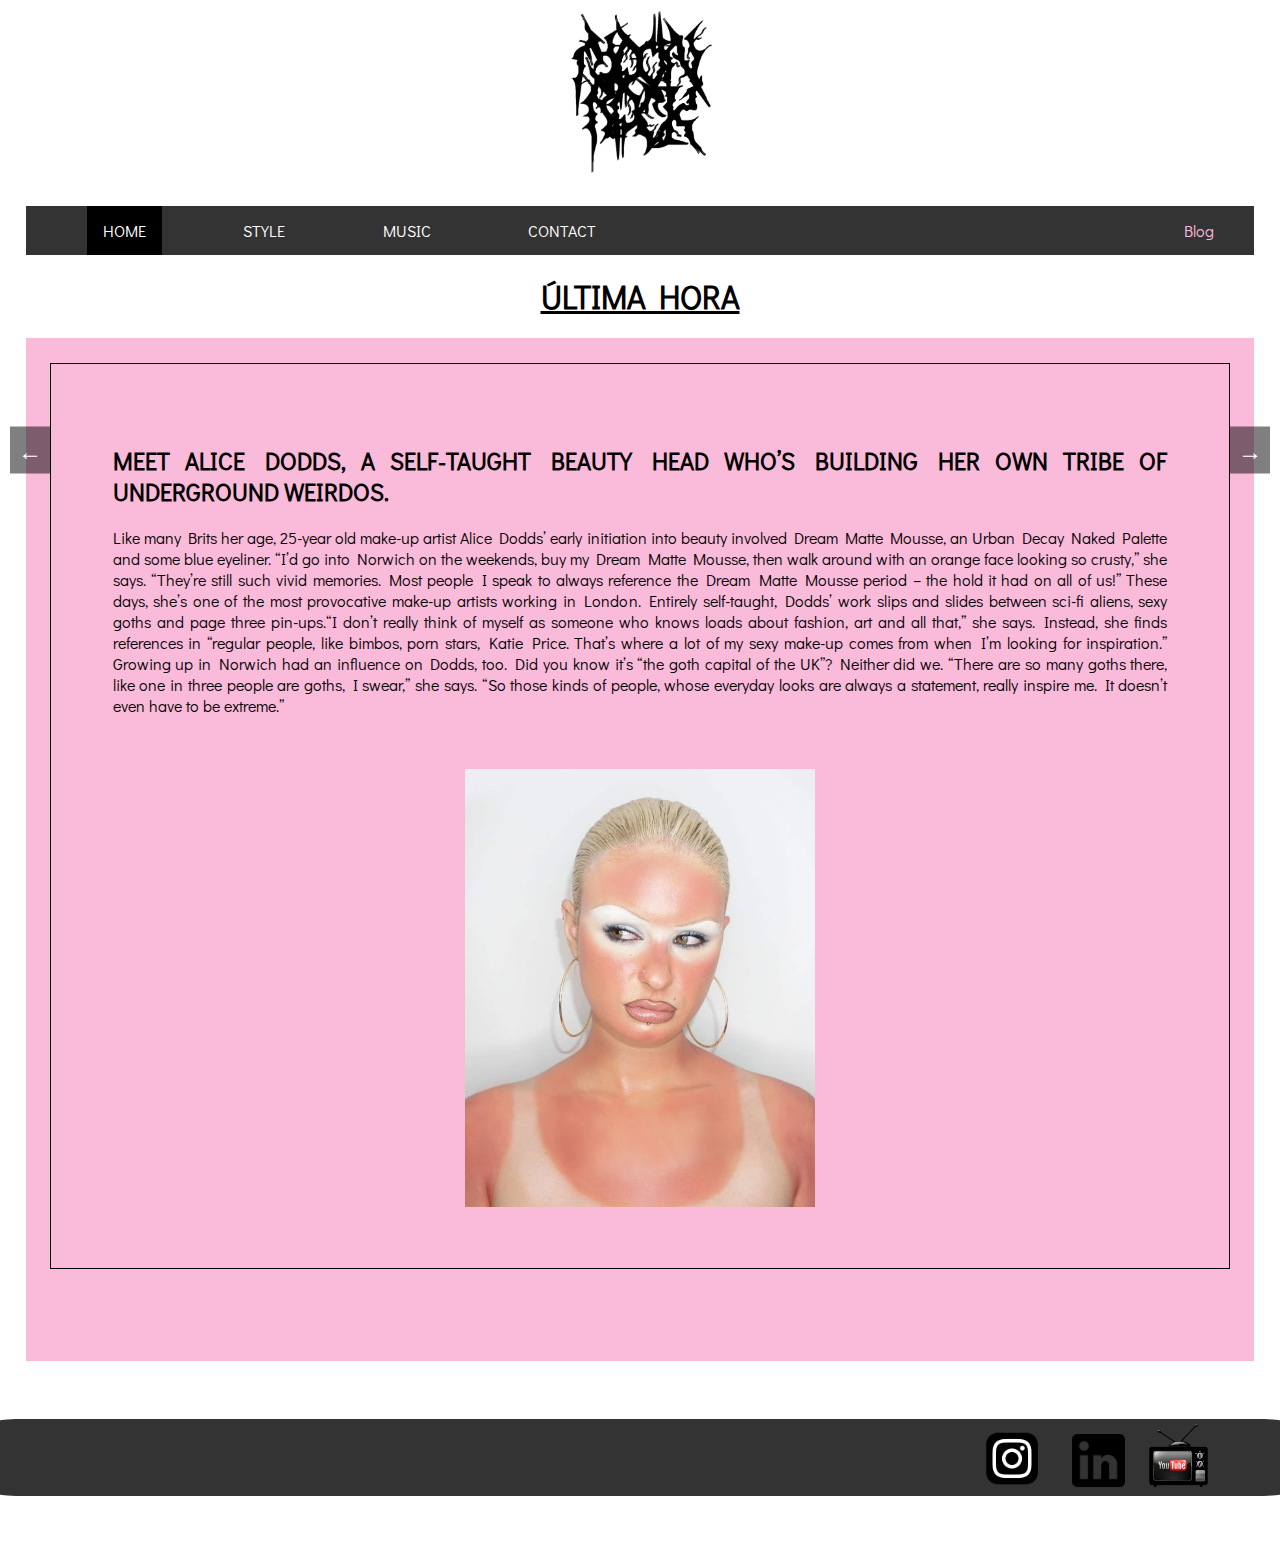
<file: index.html>
<!DOCTYPE html>
<html lang="en">

<head>
    <meta charset="UTF-8">
    <meta name="viewport" content="width=device-width, initial-scale=1.0">
    <title>Moon magazine</title>
    <link rel="stylesheet" href="css/index.css" type="text/css">
    </link>

</head>

<body>
    <header>

        <div class="transition-container">
            <img class="image-transition active" src="img/logo pagina.png" alt="Imagen 1">
            <img class="image-transition" src="img/logo2.png" alt="Imagen 2">
        </div>
    </header>
    <main>
        <div id="barra">
            <!-- Agrega un botón para el menú desplegable en modo móvil -->
            <button class="menu-toggle">&#9776;</button>

            <!-- Agrega un contenedor para el menú desplegable -->
            <div class="menu-container">
                <ul class="menu">
                    <li><a href="index.html" id="home">HOME</a></li>
                    <li><a href="html/Style.html" id="style">STYLE</a></li>
                    <li><a href="html/Music.html" id="music">MUSIC</a></li>
                    <li><a href="html/Contact.html" id="contact">CONTACT</a></li>
                    <li id="blogli"><a id="blog" href="https://moonrockblog8.wordpress.com" target="_blank">Blog</a>
                    </li>
                </ul>
            </div>
        </div>
        <div id="titulo">
            <h1>ÚLTIMA HORA</h1>
        </div>

        <!--   ÚLTIMA HORA    -->
        <div id="ultimahora" class="carrusel">

            <div id="noticia1" class="slide active">
                <H2> Meet Alice Dodds, a self-taught beauty head who’s building her own tribe of underground weirdos.
                </H2>
                <p>Like many Brits her age, 25-year old make-up artist Alice Dodds’ early initiation into beauty
                    involved Dream Matte Mousse, an Urban Decay Naked Palette and some blue eyeliner. ​“I’d go into
                    Norwich on the weekends, buy my Dream Matte Mousse, then walk around with an orange face looking so
                    crusty,” she says. ​“They’re still such vivid memories. Most people I speak to always reference the
                    Dream Matte Mousse period – the hold it had on all of us!”

                    These days, she’s one of the most provocative make-up artists working in London. Entirely
                    self-taught, Dodds’ work slips and slides between sci-fi aliens, sexy goths and page three pin-ups.
                    ​“I don’t really think of myself as someone who knows loads about fashion, art and all that,” she
                    says. Instead, she finds references in ​“regular people, like bimbos, porn stars, Katie Price.
                    That’s where a lot of my sexy make-up comes from when I’m looking for inspiration.”

                    Growing up in Norwich had an influence on Dodds, too. Did you know it’s ​“the goth capital of the
                    UK”? Neither did we. ​“There are so many goths there, like one in three people are goths, I swear,”
                    she says. ​“So those kinds of people, whose everyday looks are always a statement, really inspire
                    me. It doesn’t even have to be extreme.”</p>
                <img src="img/alicedoddsmakeup_268494239_1555640954790148_2207716745194032506_n.jpeg" width="350px">
            </div>
            <div id="noticia2" class="slide">
                <h2>Timberland celebrates 50 years of a modern icon</h2>
                <p>Like all great classics, the Timberland Premium 6‑Inch Boot evokes a fair share of stories from its
                    fans. For Opening Ceremony’s co-founder Humberto Leon, putting on a pair for the first time as a
                    young kid was a bit of a cultural awakening.

                    “My sister’s boyfriend was a construction worker and he wore Timberland boots,” he says. ​“I was
                    obsessed with these boots. I’d stand in front of the mirror wearing the boots with a pair of denim
                    shorts and a white V‑neck T‑shirt – I know, the V‑neck is a little controversial.”

                    Leon is one of six designers who have collaborated with Timberland on a collection to celebrate the
                    anniversary of the storied 6‑Inch. Titled Future73, the collection also includes boot updates from
                    A‑Cold-Wall* founder Samuel Ross, artist and painter Nina Chanel Abney, knitwear researcher and
                    footwear innovator Suzanne Oude Hengal, the founder of Hong Kong streetwear label Clot Edison Chen,
                    and Christopher Raeburn. And when you put this many creative heads in one room, well, the outcome is
                    going to be anything but expected.</p>
                <img src="img/Timberland_F73_Samuel-HHT2_2023-02-08-114632_qixi.jpeg" width="350px">
            </div>
            <div id="noticia3" class="slide">
                <h2>Adidas CONFIRMED’s new lookbook champions the city creatives at the beating heart of their
                    communities. Read and listen why focusing on originality – from donuts to dubplates – is the key to
                    their success.</h2>
                <p>Every city has its characters: people who are as firmly part of the neighbourhood’s foundations as
                    its actual, physical landmarks. You know the ones: the shop owners, stallholders, bartenders and
                    baristas stitching together the fabric of a community, always ready with a smile, wave and slice of
                    advice. A product of cosmopolitanism and optimistic thinking, these people are as real as it gets,
                    unique individuals with their own style bringing their personal edge to creative ventures.

                    If anyone is driven by this commitment to originality and community, it’s adidas: from Stan Smiths
                    to Superstars, the brand has set the benchmark for decades when it comes to creating stone-cold
                    classics that ground entire subcultures. Now, the adidas CONFIRMED app lets its members step into
                    adidas’ own community and explore a curated selection of adidas pieces, original stories,
                    limited-edition releases and exclusive events.</p>
                <img src="img/redo-final-lead.jpeg" width="350px">
            </div>
            <div id="noticia4" class="slide">
                <h2>As Brazil’s epic street party returns in full for the first time in three years, revellers aren’t
                    just celebrating its comeback. They’re also partying away the division and despair of the Bolsonaro
                    years.</h2>
                <p>Hundreds of thousands of people are on the street, marching to the beat of the same, cacophonous,
                    city-wide drum.

                    On this block alone, strangers with wide-eyed smiles embrace like long-lost lovers, skewered meats
                    are frantically exchanged for fistfuls for banknotes, a dreadlocked Spider-Man surveys from above.
                    Around the corner, a purpose-built arena in the heart of the city, over half a kilometre in length,
                    is filled with revellers as far as the eye can see and the ear can hear. Most won’t be home much
                    before dawn.

                    Welcome to the Rio De Janeiro Carnival. The greatest show on earth – or, at least, the world’s
                    biggest street party – is back in Brazil in its full glory for the first time in three years. And,
                    with the recent replacement of far-right Jair Bolsonaro by the Workers’ Party’s Luiz Inácio Lula da
                    Silva in the country’s presidential elections, it’s taking place at a time of huge political change
                    in the country.

                    As night falls with slashes of lightning and a thunderous rumble from above, the revellers making
                    their way to the Sambadrome – the official name of the city’s 90,000 capacity parade space – are in
                    the grips of feverish excitement. Friday 17th February marked the official start of the first full
                    pre-Lenten Rio Carnival since 2020, an eight-day bacchanalia that reaches a giddy climax this
                    weekend.</p>
                <img src="img/PXL_20230204_110333803.jpeg" width="350px">
            </div>
            <div id="noticia5" class="slide">
                <h2>Pimp your ride with Stüssy and Martine Rose</h2>
                <p>Martine Rose and Stüssy have collaborated on a collection for motorheads, waking us up from a
                    post-bank holiday haze with a teaser drop this morning. Now, we can reveal the fruits of this slick
                    link-up in its entirety: a leopard-print steering wheel cover, leather driving gloves, an air
                    freshener, a cat mat set, a fringed flag and a printed windscreen. But not to worry, bus wankers,
                    there’s apparel for the non-drivers, too, including ​“Stand Firm” T‑shirts and graphic hoodies. Now,
                    shut up and drive.
                    Anyone who’s owned a pair of Dr. Martens will know that breaking in the boot is all part of the
                    process. It’s apt, then, that the heritage footwear brand’s latest project is called Broken In, an
                    anthology of stories about the cultures and communities that have circled the brand’s 76-year
                    history. Made in collaboration with Original Shift magazine, Broken In starts with a zine tracing
                    the origins of Dr. Martens subculture style, including punk, two-tone and ska tribes. Alongside
                    Museum of Youth Culture – purveyors of everything, well, youth culture – the 100+ page zine features
                    archival imagery from Britain’s sartorial past, while bringing in the much-hyped voices of now.
                    Musician Jeshi, No Signal’s Ghadir Mustafa, British-Iranian documentary maker and photographer Aria
                    Shahrokhshahi, stylist Rhiannon Isobel Barry and designer Koen Prince-Fraser all get their moment in
                    the spotlight, sharing their own personal stories with Dr Martens.
                </p>
                <img src="img/noticia5uh.jpeg" width="450px">
            </div>
            <div id="noticia6" class="slide">
                <h2>Prada’s fancy food, Bimba Y Lola’s sexy summer and Carhartt WIP’s Awakening</h2>
                <p>Streetwear heads are probably already familiar with Sam Trotman, aka @samutaro, a denim and pop
                    culture expert, researcher and curator with an encyclopedic knowledge of all things, well, pop
                    culture. And that’s exactly why Swedish-American brand Gant has tapped Trotman and his big brains
                    for a celebration of its hefty archive. We present to you: the Gant Archive Exhibition, a four-day
                    pop-up in London curated by Trotman, featuring some of the brand’s biggest hits and most-loved
                    pieces, such as varsity jackets, oversized sweats and graphic tees. The exhibition has a particular
                    focus on the brand’s preppy sportswear and skate-influenced designs from the ​’90s. ​“Prep is
                    something that has continuously evolved throughout popular culture,” Trotman says, ​“so it was
                    important for me to uncover the stories that speak most to today’s generation of young fashion
                    enthusiasts.”
                    Forget the old trope about fashion people who don’t eat – of course they do. And where better for
                    the style-adjacent to get a slap up supper than the brand-new Prada Caffè, located on the ground
                    floor of Harrods (straight past the diamonds, pearls and priceless jewels). To celebrate the
                    opening, our friends at Prada had us popping on a bib, slurping up spaghetti, wolfing down chocolate
                    ganache and washing it all down with champers and an espresso martini (or three). How very favoloso.
                    As part of Nike’s ongoing HER series, the brand has just revealed the Nike One Short, designed with
                    the female body in mind. Featuring an ultra-thin, absorbent liner and a two-layer laminate gusset,
                    the shorts are designed to absorb, wick and hold blood with an anti-leakage barrier, part of the
                    Leak Protection collection.
                </p>
                <img src="img/noticia6uh.jpeg" width="350px">
            </div>
        </div>

        <div class="arrow arrow-left" id="izq">&larr;</div>
        <div class="arrow arrow-right" id="der">&rarr;</div>


    </main>
    <footer>
        <div>
            <a href="https://www.instagram.com/" target="_blank"><img src="img/logo-ig-png-32453.png" width="76px" "></a>
            <a href=" https://es.linkedin.com/" target="_blank"><img src="img/logotipo-de-linkedin.png"
                    width="53px"></a>
            <a href="https://www.youtube.com/" target="_blank"><img src="img/youtube-tv-25233.png" width="63px"></a>
        </div>
    </footer>
</body>
<script src="js/index.js" type="text/javascript"></script>

</html>
</file>
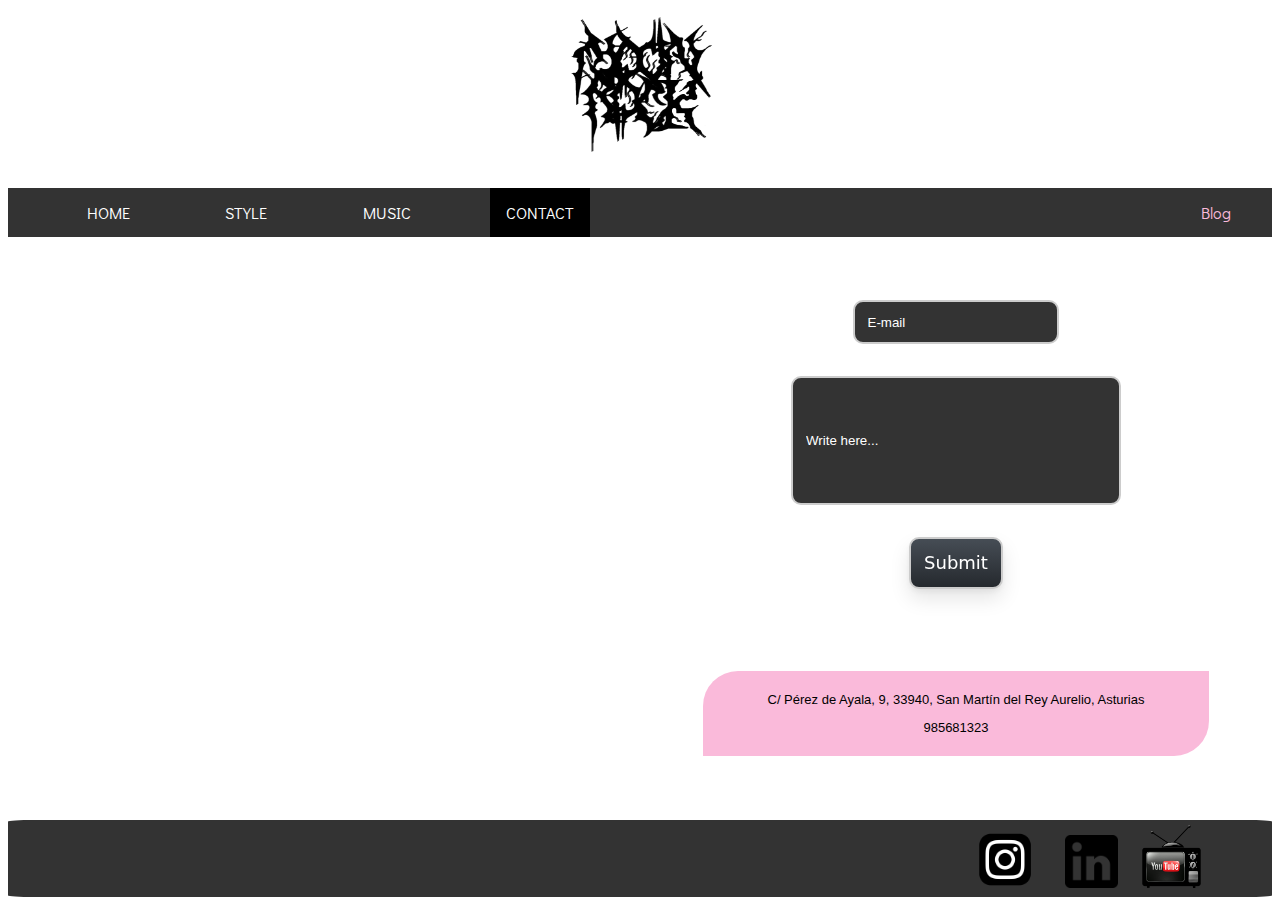
<file: html/Contact.html>
<!DOCTYPE html>
<html lang="en">

<head>
    <meta charset="UTF-8">
    <meta name="viewport" content="width=device-width, initial-scale=1.0">
    <title>Contact</title>
    <link href="../css/contact.css" type="text/css" rel="stylesheet">
    </link>
    <script src="../js/index.js" type="text/javascript"></script>
</head>

<body>
    <header>

        <div class="transition-container">
            <img class="image-transition active" src="../img/logo pagina.png" alt="Imagen 1">
            <img class="image-transition" src="../img/logo2.png" alt="Imagen 2">
        </div>
    </header>


    <main>

        <div id="barra">
            <!-- Agrega un botón para el menú desplegable en modo móvil -->
            <button class="menu-toggle">&#9776;</button>

            <!-- Agrega un contenedor para el menú desplegable -->
            <div class="menu-container">
                <ul class="menu">
                    <li><a href="../index.html" id="home">HOME</a></li>
                    <li><a href="../html/Style.html" id="style">STYLE</a></li>
                    <li><a href="../html/Music.html" id="music">MUSIC</a></li>
                    <li><a href="../html/Contact.html" id="contact">CONTACT</a></li>
                    <li id="blogli"><a id="blog" href="https://moonrockblog8.wordpress.com" target="_blank">Blog</a>
                    </li>
                </ul>
            </div>
        </div>

        <div id="contenido">

            <div id="mapa">
                <iframe
                    src="https://www.google.com/maps/embed?pb=!1m14!1m12!1m3!1d6903.755735206477!2d-5.633593416571912!3d43.286021789672766!2m3!1f0!2f0!3f0!3m2!1i1024!2i768!4f13.1!5e0!3m2!1ses!2ses!4v1676566695884!5m2!1ses!2ses"
                    width="100%" height="100%" style="border:0;" allowfullscreen="" loading="lazy"
                    referrerpolicy="no-referrer-when-downgrade"></iframe>
                    
                    
            </div>
            
            <div id="email">
                
                <input type="email" placeholder="E-mail" id="email-usuario">
                <br />
                <input type="text" style="width: 300px; height: 100px;" placeholder="Write here..." id="texto">
                <br />
                <input type="submit" class="button-84" onclick="return comprobarEmail()">
                <div id="direccion">
                    <p>C/ Pérez de Ayala, 9, 33940, San Martín del Rey Aurelio, Asturias </p>
                    <p>985681323</p>
                </div>
            </div>
        </div>


    </main>
    <footer>
        <div>
            <a href="https://www.instagram.com/" target="_blank"><img src="../img/logo-ig-png-32453.png" width="76px" "></a>
            <a href="https://es.linkedin.com/" target="_blank"><img src="../img/logotipo-de-linkedin.png"
                    width="53px"></a>
            <a href="https://www.youtube.com/" target="_blank"><img src="../img/youtube-tv-25233.png" width="63px"></a>
        </div>
    </footer>
</body>

</html>
</file>
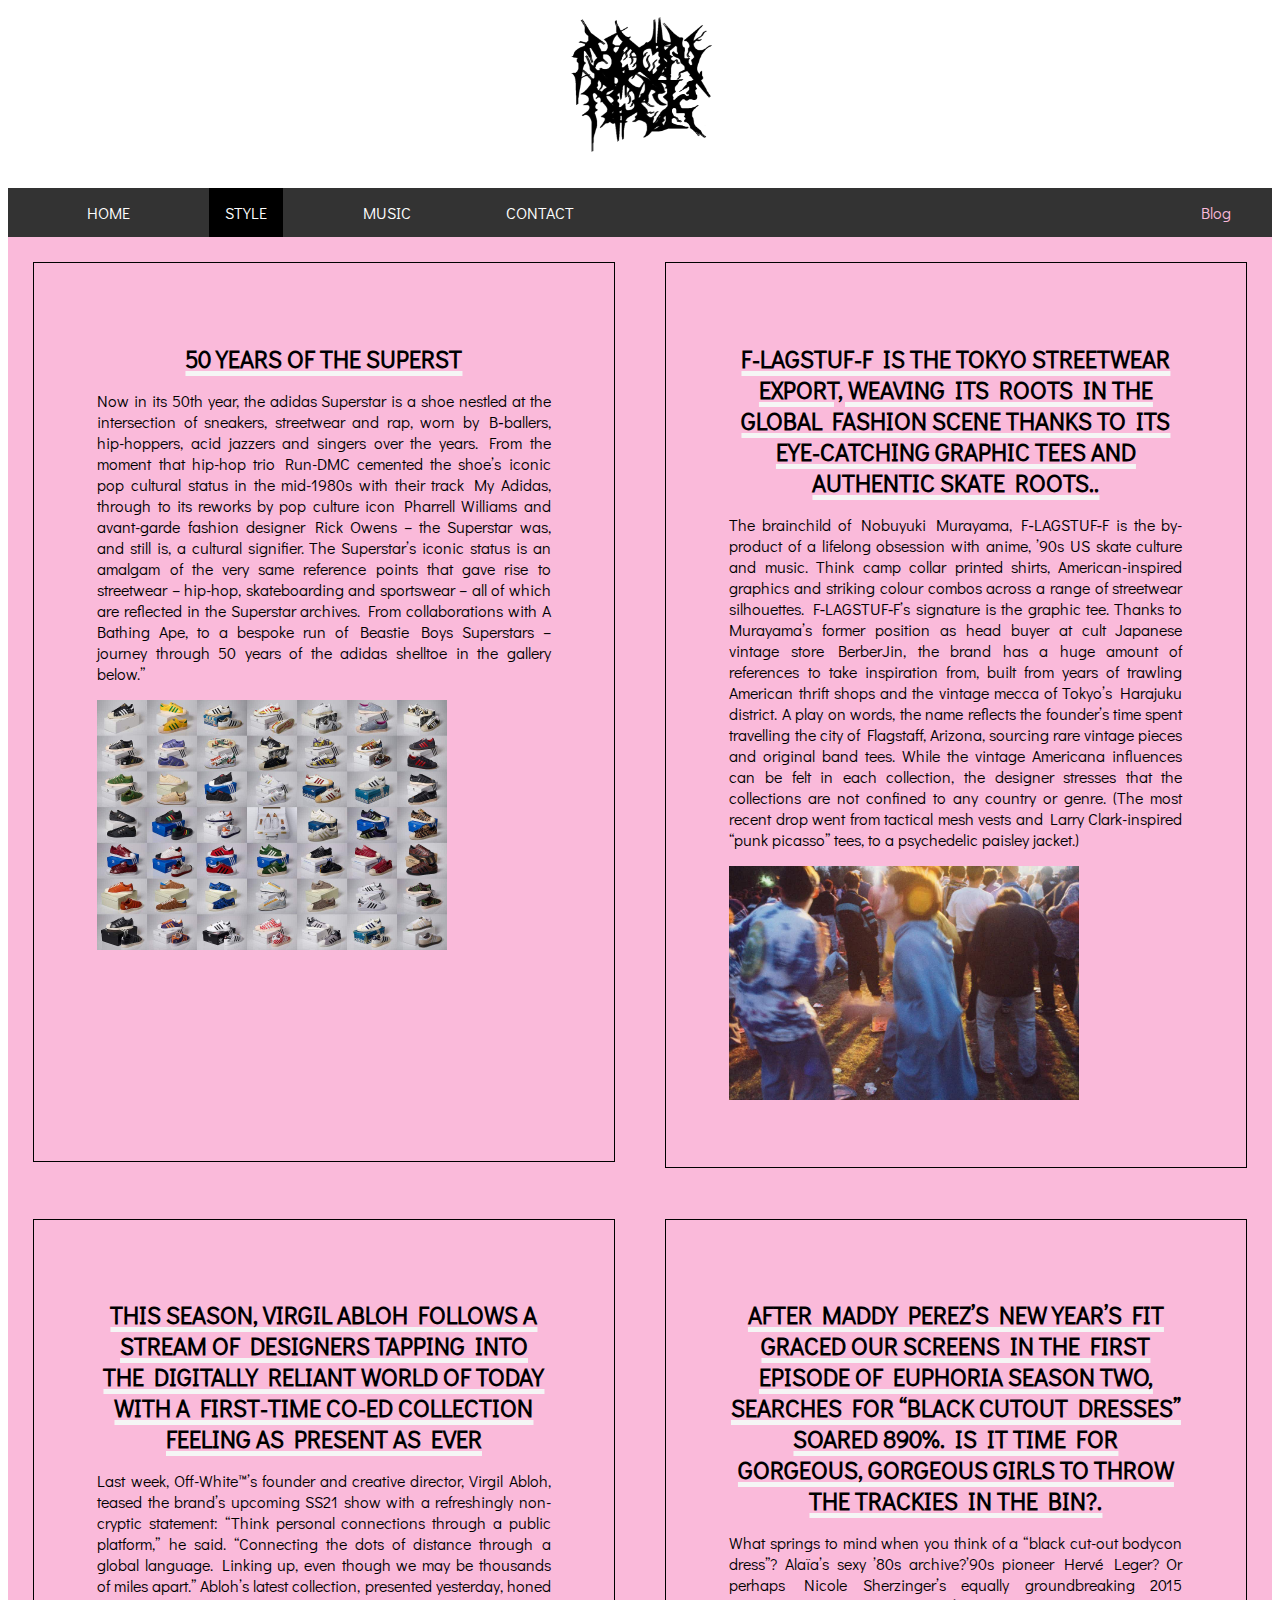
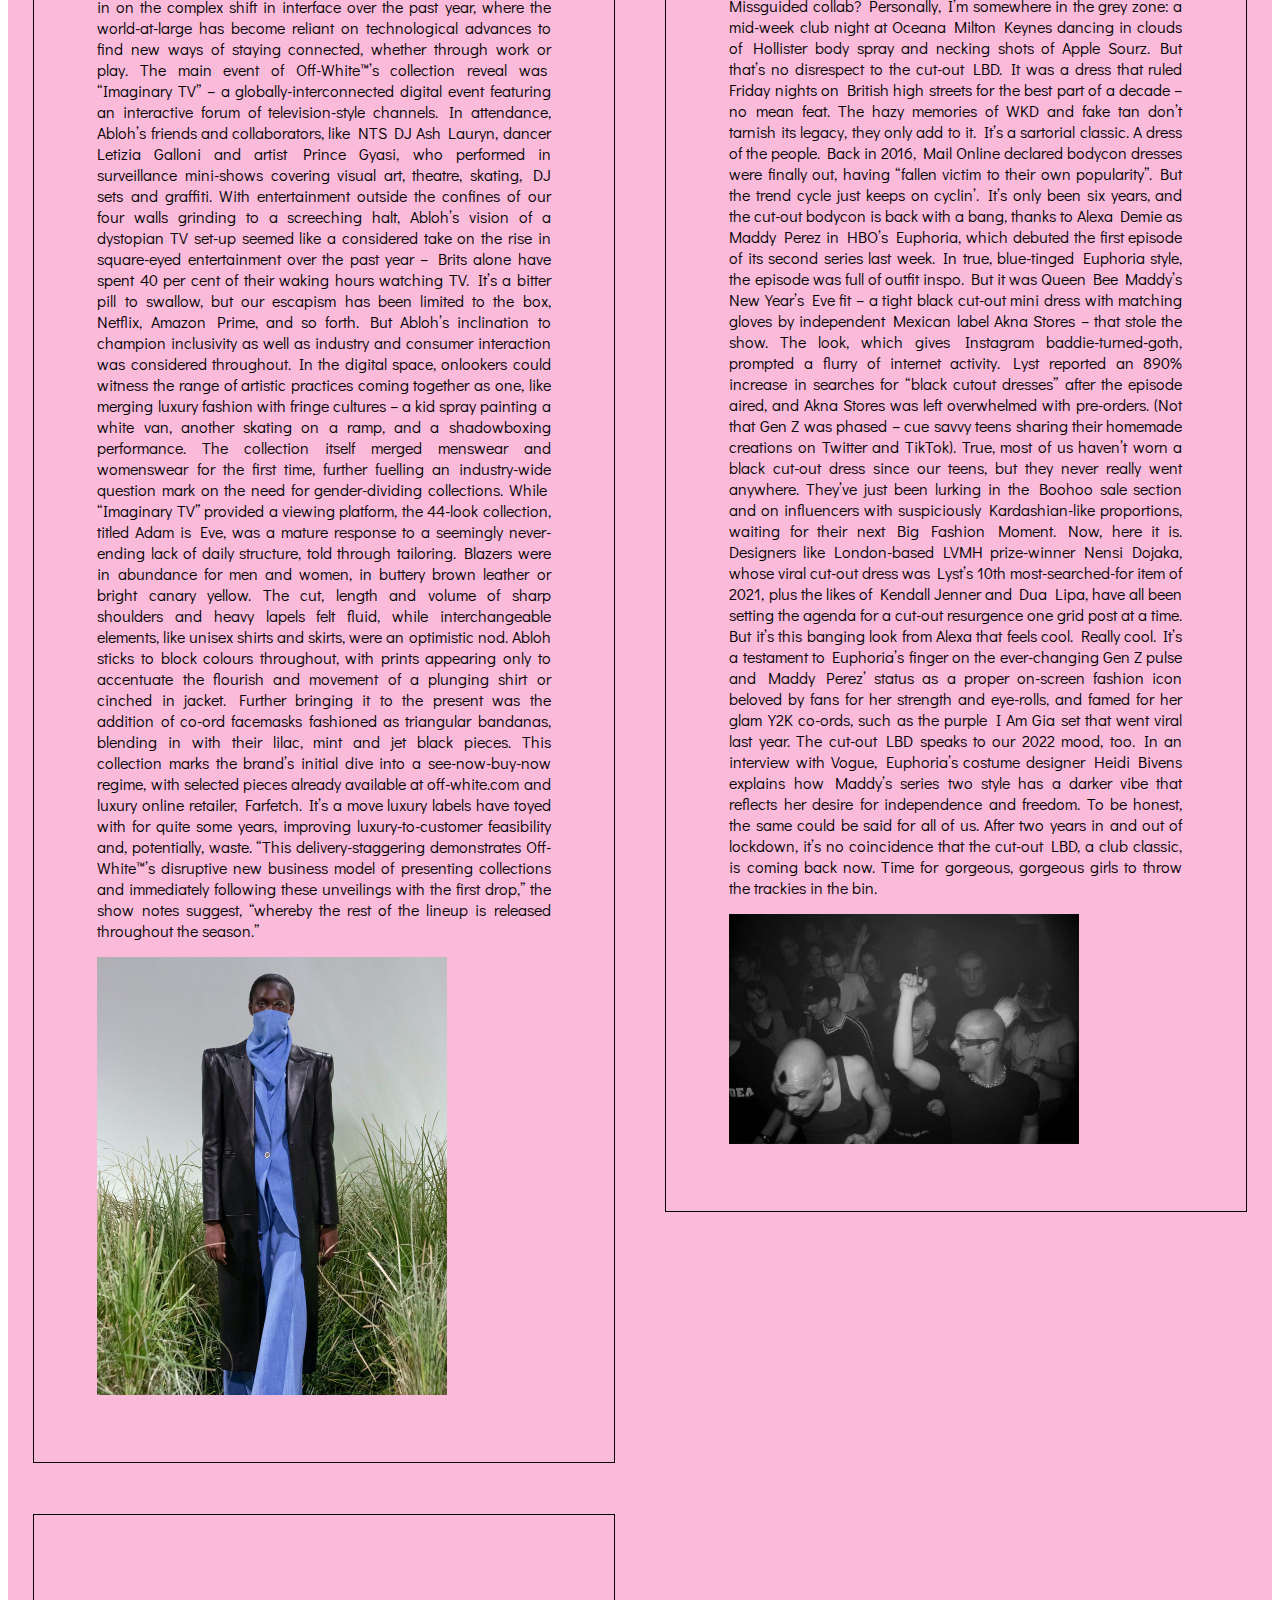
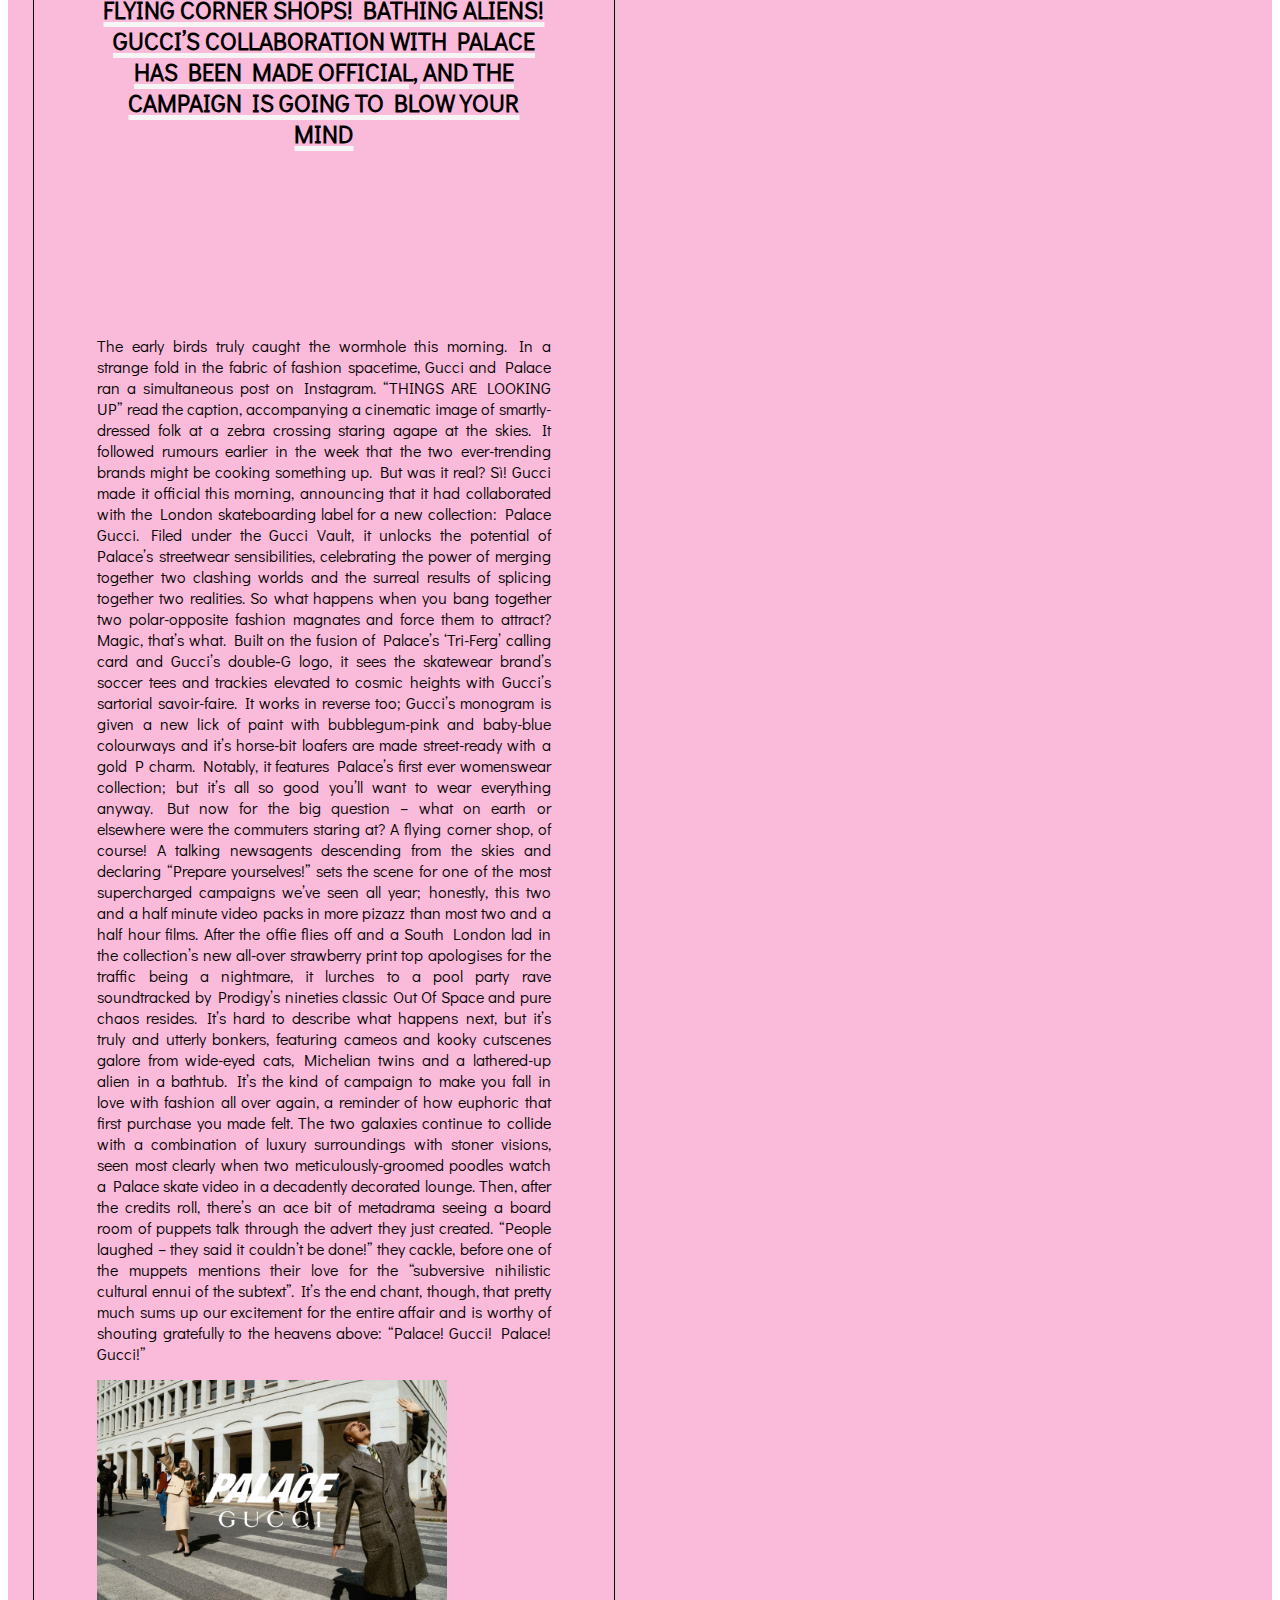
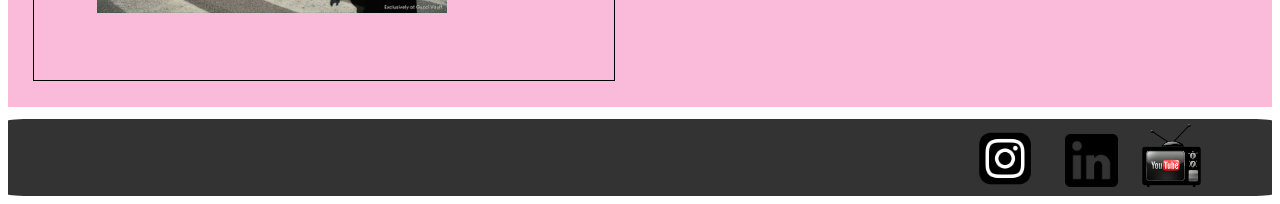
<file: html/Style.html>
<!DOCTYPE html>
<html lang="en">

<head>
    <meta charset="UTF-8">
    <meta name="viewport" content="width=device-width, initial-scale=1.0">
    <title>Style</title>
    <link rel="stylesheet" href="../css/style.css" type="text/css">

    <script src="../js/index.js" type="text/javascript"></script>
</head>

<body>
    <header>

        <div class="transition-container">
            <img class="image-transition active" src="../img/logo pagina.png" alt="Imagen 1">
            <img class="image-transition" src="../img/logo2.png" alt="Imagen 2">
        </div>
    </header>
    <main>
        <div id="barra">
            <!-- Agrega un botón para el menú desplegable en modo móvil -->
            <button class="menu-toggle">&#9776;</button>

            <!-- Agrega un contenedor para el menú desplegable -->
            <div class="menu-container">
                <ul class="menu">
                    <li><a href="../index.html" id="home">HOME</a></li>
                    <li><a href="../html/Style.html" id="style">STYLE</a></li>
                    <li><a href="../html/Music.html" id="music">MUSIC</a></li>
                    <li><a href="../html/Contact.html" id="contact">CONTACT</a></li>
                    <li id="blogli"><a id="blog" href="https://moonrockblog8.wordpress.com" target="_blank">Blog</a>
                    </li>
                </ul>
            </div>
        </div>

        <div id="Stylenews">

            <div id="noticia1style">
                <h1>50 years of the Superst</h1>
                <p>Now in its 50th year, the adidas Superstar is a shoe nestled at the intersection of sneakers,
                    streetwear and rap, worn by B‑ballers, hip-hoppers, acid jazzers and singers over the years. From
                    the moment that hip-hop trio Run-DMC cemented the shoe’s iconic pop cultural status in the mid-1980s
                    with their track My Adidas, through to its reworks by pop culture icon Pharrell Williams and
                    avant-garde fashion designer Rick Owens – the Superstar was, and still is, a cultural signifier.

                    The Superstar’s iconic status is an amalgam of the very same reference points that gave rise to
                    streetwear – hip-hop, skateboarding and sportswear – all of which are reflected in the Superstar
                    archives. From collaborations with A Bathing Ape, to a bespoke run of Beastie Boys Superstars –
                    journey through 50 years of the adidas shelltoe in the gallery below.”

                </p>
                <img src="../img/adidas superstar.jpeg" width="400px">
            </div>
            <div id="noticia2Style">
                <h1>F-LAGSTUF-F is the Tokyo streetwear export, weaving its roots in the global fashion scene thanks to
                    its eye-catching graphic tees and authentic skate roots..</h1>
                <p>The brainchild of Nobuyuki Murayama, F‑LAGSTUF‑F is the by-product of a lifelong obsession with
                    anime, ​’90s US skate culture and music. Think camp collar printed shirts, American-inspired
                    graphics and striking colour combos across a range of streetwear silhouettes.

                    F‑LAGSTUF‑F’s signature is the graphic tee. Thanks to Murayama’s former position as head buyer at
                    cult Japanese vintage store BerberJin, the brand has a huge amount of references to take inspiration
                    from, built from years of trawling American thrift shops and the vintage mecca of Tokyo’s Harajuku
                    district.

                    A play on words, the name reflects the founder’s time spent travelling the city of Flagstaff,
                    Arizona, sourcing rare vintage pieces and original band tees. While the vintage Americana influences
                    can be felt in each collection, the designer stresses that the collections are not confined to any
                    country or genre. (The most recent drop went from tactical mesh vests and Larry Clark-inspired
                    ​“punk picasso” tees, to a psychedelic paisley jacket.)</p>
                <img src="../img/musica noticia2.jpeg" width="400px">
            </div>
            <div id="noticia3style">

                <h1>This season, Virgil Abloh follows a stream of designers tapping into the digitally reliant world of
                    today with a first-time co-ed collection feeling as present as ever</h1>
                <p> Last week, Off-White™’s founder and creative director, Virgil Abloh, teased the brand’s upcoming
                    SS21 show with a refreshingly non-cryptic statement: ​“Think personal connections through a public
                    platform,” he said. ​“Connecting the dots of distance through a global language. Linking up, even
                    though we may be thousands of miles apart.” Abloh’s latest collection, presented yesterday, honed in
                    on the complex shift in interface over the past year, where the world-at-large has become reliant on
                    technological advances to find new ways of staying connected, whether through work or play.

                    The main event of Off-White™’s collection reveal was ​“Imaginary TV” – a globally-interconnected
                    digital event featuring an interactive forum of television-style channels. In attendance, Abloh’s
                    friends and collaborators, like NTS DJ Ash Lauryn, dancer Letizia Galloni and artist Prince Gyasi,
                    who performed in surveillance mini-shows covering visual art, theatre, skating, DJ sets and
                    graffiti. With entertainment outside the confines of our four walls grinding to a screeching halt,
                    Abloh’s vision of a dystopian TV set-up seemed like a considered take on the rise in square-eyed
                    entertainment over the past year – Brits alone have spent 40 per cent of their waking hours watching
                    TV. It’s a bitter pill to swallow, but our escapism has been limited to the box, Netflix, Amazon
                    Prime, and so forth.

                    But Abloh’s inclination to champion inclusivity as well as industry and consumer interaction was
                    considered throughout. In the digital space, onlookers could witness the range of artistic practices
                    coming together as one, like merging luxury fashion with fringe cultures – a kid spray painting a
                    white van, another skating on a ramp, and a shadowboxing performance. The collection itself merged
                    menswear and womenswear for the first time, further fuelling an industry-wide question mark on the
                    need for gender-dividing collections. While ​“Imaginary TV” provided a viewing platform, the 44-look
                    collection, titled Adam is Eve, was a mature response to a seemingly never-ending lack of daily
                    structure, told through tailoring. Blazers were in abundance for men and women, in buttery brown
                    leather or bright canary yellow. The cut, length and volume of sharp shoulders and heavy lapels felt
                    fluid, while interchangeable elements, like unisex shirts and skirts, were an optimistic nod. Abloh
                    sticks to block colours throughout, with prints appearing only to accentuate the flourish and
                    movement of a plunging shirt or cinched in jacket. Further bringing it to the present was the
                    addition of co-ord facemasks fashioned as triangular bandanas, blending in with their lilac, mint
                    and jet black pieces.

                    This collection marks the brand’s initial dive into a see-now-buy-now regime, with selected pieces
                    already available at off​-white​.com and luxury online retailer, Farfetch. It’s a move luxury labels
                    have toyed with for quite some years, improving luxury-to-customer feasibility and, potentially,
                    waste. ​“This delivery-staggering demonstrates Off-White™’s disruptive new business model of
                    presenting collections and immediately following these unveilings with the first drop,” the show
                    notes suggest, ​“whereby the rest of the lineup is released throughout the season.” </p>
                <img src="../img/noticia3.jpeg" width="400px">
            </div>
            <div id="noticia4style">
                <h1>After Maddy Perez’s New Year’s fit graced our screens in the first episode of Euphoria season two,
                    searches for “black cutout dresses” soared 890%. Is it time for gorgeous, gorgeous girls to throw
                    the trackies in the bin?.</h1>
                <p>What springs to mind when you think of a ​“black cut-out bodycon dress”? Alaïa’s sexy ​’80s archive?
                    ​’90s pioneer Hervé Leger? Or perhaps Nicole Sherzinger’s equally groundbreaking 2015 Missguided
                    collab?

                    Personally, I’m somewhere in the grey zone: a mid-week club night at Oceana Milton Keynes dancing in
                    clouds of Hollister body spray and necking shots of Apple Sourz. But that’s no disrespect to the
                    cut-out LBD. It was a dress that ruled Friday nights on British high streets for the best part of a
                    decade – no mean feat. The hazy memories of WKD and fake tan don’t tarnish its legacy, they only add
                    to it. It’s a sartorial classic. A dress of the people.

                    Back in 2016, Mail Online declared bodycon dresses were finally out, having ​“fallen victim to their
                    own popularity”. But the trend cycle just keeps on cyclin’. It’s only been six years, and the
                    cut-out bodycon is back with a bang, thanks to Alexa Demie as Maddy Perez in HBO’s Euphoria, which
                    debuted the first episode of its second series last week.

                    In true, blue-tinged Euphoria style, the episode was full of outfit inspo. But it was Queen Bee
                    Maddy’s New Year’s Eve fit – a tight black cut-out mini dress with matching gloves by independent
                    Mexican label Akna Stores – that stole the show.

                    The look, which gives Instagram baddie-turned-goth, prompted a flurry of internet activity. Lyst
                    reported an 890% increase in searches for ​“black cutout dresses” after the episode aired, and Akna
                    Stores was left overwhelmed with pre-orders. (Not that Gen Z was phased – cue savvy teens sharing
                    their homemade creations on Twitter and TikTok).
                    True, most of us haven’t worn a black cut-out dress since our teens, but they never really went
                    anywhere. They’ve just been lurking in the Boohoo sale section and on influencers with suspiciously
                    Kardashian-like proportions, waiting for their next Big Fashion Moment.

                    Now, here it is. Designers like London-based LVMH prize-winner Nensi Dojaka, whose viral cut-out
                    dress was Lyst’s 10th most-searched-for item of 2021, plus the likes of Kendall Jenner and Dua Lipa,
                    have all been setting the agenda for a cut-out resurgence one grid post at a time. But it’s this
                    banging look from Alexa that feels cool. Really cool.

                    It’s a testament to Euphoria​’s finger on the ever-changing Gen Z pulse and Maddy Perez’ status as a
                    proper on-screen fashion icon beloved by fans for her strength and eye-rolls, and famed for her glam
                    Y2K co-ords, such as the purple I Am Gia set that went viral last year.

                    The cut-out LBD speaks to our 2022 mood, too. In an interview with Vogue, Euphoria​’s costume
                    designer Heidi Bivens explains how Maddy’s series two style has a darker vibe that reflects her
                    desire for independence and freedom. To be honest, the same could be said for all of us. After two
                    years in and out of lockdown, it’s no coincidence that the cut-out LBD, a club classic, is coming
                    back now. Time for gorgeous, gorgeous girls to throw the trackies in the bin.</p>
                <img src="../img/noticia4musica.jpeg" width="400px">
            </div>
            <div id="noticia5style">
                <h1>Flying corner shops! Bathing aliens! Gucci’s collaboration with Palace has been made official, and
                    the campaign is going to blow your mind</h1>
                <iframe  src="https://www.youtube.com/embed/awdE7dF672I"
                    title="YouTube video player" frameborder="0"
                    allow="accelerometer; autoplay; clipboard-write; encrypted-media; gyroscope; picture-in-picture; web-share"
                    allowfullscreen></iframe>
                <p>The early birds truly caught the wormhole this morning. In a strange fold in the fabric of fashion
                    spacetime, Gucci and Palace ran a simultaneous post on Instagram. ​“THINGS ARE LOOKING UP” read the
                    caption, accompanying a cinematic image of smartly-dressed folk at a zebra crossing staring agape at
                    the skies. It followed rumours earlier in the week that the two ever-trending brands might be
                    cooking something up. But was it real?

                    Sì! Gucci made it official this morning, announcing that it had collaborated with the London
                    skateboarding label for a new collection: Palace Gucci. Filed under the Gucci Vault, it unlocks the
                    potential of Palace’s streetwear sensibilities, celebrating the power of merging together two
                    clashing worlds and the surreal results of splicing together two realities.

                    So what happens when you bang together two polar-opposite fashion magnates and force them to
                    attract? Magic, that’s what. Built on the fusion of Palace’s ​‘Tri-Ferg’ calling card and Gucci’s
                    double‑G logo, it sees the skatewear brand’s soccer tees and trackies elevated to cosmic heights
                    with Gucci’s sartorial savoir-faire. It works in reverse too; Gucci’s monogram is given a new lick
                    of paint with bubblegum-pink and baby-blue colourways and it’s horse-bit loafers are made
                    street-ready with a gold P charm. Notably, it features Palace’s first ever womenswear collection;
                    but it’s all so good you’ll want to wear everything anyway.
                    But now for the big question – what on earth or elsewhere were the commuters staring at? A flying
                    corner shop, of course! A talking newsagents descending from the skies and declaring ​“Prepare
                    yourselves!” sets the scene for one of the most supercharged campaigns we’ve seen all year;
                    honestly, this two and a half minute video packs in more pizazz than most two and a half hour films.
                    After the offie flies off and a South London lad in the collection’s new all-over strawberry print
                    top apologises for the traffic being a nightmare, it lurches to a pool party rave soundtracked by
                    Prodigy’s nineties classic Out Of Space and pure chaos resides.

                    It’s hard to describe what happens next, but it’s truly and utterly bonkers, featuring cameos and
                    kooky cutscenes galore from wide-eyed cats, Michelian twins and a lathered-up alien in a bathtub.
                    It’s the kind of campaign to make you fall in love with fashion all over again, a reminder of how
                    euphoric that first purchase you made felt.

                    The two galaxies continue to collide with a combination of luxury surroundings with stoner visions,
                    seen most clearly when two meticulously-groomed poodles watch a Palace skate video in a decadently
                    decorated lounge. Then, after the credits roll, there’s an ace bit of metadrama seeing a board room
                    of puppets talk through the advert they just created. ​“People laughed – they said it couldn’t be
                    done!” they cackle, before one of the muppets mentions their love for the ​“subversive nihilistic
                    cultural ennui of the subtext”. It’s the end chant, though, that pretty much sums up our excitement
                    for the entire affair and is worthy of shouting gratefully to the heavens above: ​“Palace! Gucci!
                    Palace! Gucci!”</p>
                <img src="../img/palace.jpeg" width="400px">

            </div>

        </div>

    </main>
    <footer>
        <div>
            <a href="https://www.instagram.com/" target="_blank"><img src="../img/logo-ig-png-32453.png" width="76px" "></a>
            <a href="https://es.linkedin.com/" target="_blank"><img src="../img/logotipo-de-linkedin.png"
                    width="53px"></a>
            <a href="https://www.youtube.com/" target="_blank"><img src="../img/youtube-tv-25233.png" width="63px"></a>
        </div>
    </footer>
</body>

</html>
</file>
<file: css/index.css>
/* */
@font-face {
    font-family: Didact;
    src: url('../Didact_Gothic/DidactGothic-Regular.ttf');
}


body,
header,
footer {

    font-family: Didact;
    border-radius: 2%;
}

body {
    display: flex;
    flex-direction: column;
    min-height: 100vh;
    margin: 0;
    padding-bottom: 50px;
}

main {
    flex-grow: 1;
    padding: 2%;
    display: flex;
    flex-wrap: wrap;
    min-height: 100vh;

}

footer {
    background-color: #333;
    padding: 5px 0px;
    text-align: right;
}


header {
    text-align: center;
    font-size: x-large;
    width: 100%;
}

.transition-container {
    position: relative;
    min-height: 180px;
    overflow: hidden;
    display: flex;
    justify-content: center;
    align-items: center;
}

.transition-container img {
    text-align: center;
    width: 150px;
    min-height: 150px;
}

.image-transition {
    position: absolute;
    top: 0;
    width: 100%;
    height: 100%;
    opacity: 0;
    transition: opacity 1s ease;
}

.image-transition.active {
    opacity: 1;
}

footer {
    position: relative;
    bottom: 0%;
    height: 10%;
    padding: 5px 0px;
    background: #333;
    text-align: right;
    clear: both;
    margin-top: 20px;
}

footer a {
    padding-right: 1.5%;
}

footer div {
    padding-right: 4%;
}

body {
    text-align: center;

}

#barra {
    text-align: left;
    width: 100%;
}

ul {
    list-style-type: none;
    margin: 0;
    padding: 0;
    overflow: hidden;
    background-color: #333;
}

li {
    display: inline-block;
    padding-left: 5%;
    text-align: center;

}

li #blog {
    color: #FABADA;
    text-align: center;
    float: left;

}

#blogli {
    float: right;
    padding-right: 2%;
}

li a {
    display: block;
    color: white;
    text-align: center;
    padding: 14px 16px;
    text-decoration: none;
}

#home {
    background-color: black;
}

/* Cambia el color cuando pasas el raton por encima*/
li a:hover {
    background-color: black;
    font-size: large;
}

#ultimahora {
    background-color: #FABADA;
    padding: 5%;
    margin-bottom: 1%;
    display: flex;
    flex-wrap: wrap;
    min-height: 100vh;
    width: 100%;
    height: 100%;

    overflow: hidden;
    position: relative;
}

.slide {
    position: absolute;
    top: 0;
    left: 0;
    opacity: 0;
    transition: opacity 0.5s ease-in-out;
}

.slide.active {
    opacity: 1;
}
.arrow {
    position: absolute;
    top: 50%;
    transform: translateY(-50%);
    font-size: 24px;
    cursor: pointer;
    color: #fff;
    background-color: rgba(0, 0, 0, 0.5);
    padding: 8px;
  }
  
  .arrow-left {
    left: 10px;
  }
  
  .arrow-right {
    right: 10px;
  }

#ultimahora>div {
    flex-basis: 100%;
}

#ultimahora div {
    text-align: justify;
    border-color: black;
    border-width: 1px;
    border-style: solid;
    padding: 5%;
    box-sizing: border-box;
    min-height: 100vh;

    margin: 2%;
}



#ultimahora div img {
    display: block;
    margin: auto;
    margin-top: 5%;

    object-fit: cover;
}

#titulo {
    width: 100%;
    justify-content: center;
    align-items: center;
    text-align: center;
}
h2 {
    text-transform: uppercase;

}

main h1 {
    text-decoration: underline;
    text-decoration-thickness: 3px;
    text-decoration-color: black;
    text-align: center;
}

@media (max-width: 768px) {


    main{
    height: 100%;
    min-height: 100vh;
    
}
    #ultimahora div {
        flex-basis: 100%;
       
    }
    #ultimahora{
        height: 100%;
        min-height: 100vh;
        overflow: auto;
    }
    #ultimahora div img{
        object-fit: contain;

    }
    
}


.menu-toggle {
    display: none;
}
@media (max-width: 768px) {
    .menu-toggle {
      display: block;
      font-size: 24px;
      background: none;
      border: none;
      cursor: pointer;
      padding: 10px;
      position: absolute;
      top: 10px;

    }
    .menu-container.show ul {
        display: block;
        list-style-type: none;

      }
      .menu-container.show li  {
        display:inline ;
        padding: 14px 16px;
      }
      .menu-container.show li a {
        display: block;
        padding: 14px 16px;
      }
      .menu-container ul {
        display: none;
      }

      .menu-container.show {
        display: block;
      }
  }
</file>
<file: css/contact.css>
@font-face {
    font-family: Didact;
    src: url('../Didact_Gothic/DidactGothic-Regular.ttf');
}

body,
header,
footer {
    display: flexbox;
    font-family: Didact;
    border-radius: 2%;
}

header {
    text-align: center;
    font-size: x-large;
    width: 100%;

}

.transition-container {
    position: relative;
    height: 180px;
    overflow: hidden;
    display: flex;
    justify-content: center;
    align-items: center;
}

.transition-container img {
    text-align: center;
    width: 150px;
    height: 150px;
}

.image-transition {
    position: absolute;
    top: 0;
    width: 100%;
    height: 100%;
    opacity: 0;
    transition: opacity 1s ease;
}

.image-transition.active {
    opacity: 1;
}

footer {
    position: relative;
    bottom: 0%;
    height: 10%;
    padding: 5px 0px;
    clear: both;
    background: #333;
    text-align: right;
}

footer a {
    padding-right: 1.5%;
}

footer div {
    padding-right: 4%;
}

body {
    text-align: center;
}

#barra {
    text-align: center;
    width: 100%;
}

ul {
    list-style-type: none;
    margin: 0;
    padding: 0;
    overflow: hidden;
    background-color: #333;
}

li {
    float: left;
    padding-left: 5%;
    text-align: center;
}

li a {
    display: block;
    color: white;
    text-align: center;
    padding: 14px 16px;
    text-decoration: none;

}

li #blog {
    color: #FABADA;
    text-align: center;
    float: left;
}

#blogli {
    float: right;
    padding-right: 2%;
}

#contact {
    background-color: black;
}

/* Cambia el color cuando pasas el raton por encima*/
li a:hover {
    background-color: black;
    font-size: large;
}

#contenido {
    display: grid;
    grid-template-columns: 1fr 1fr;
    
}

#mapa{
    width: 100%;
    height: 100%;
    
}

#direccion {
    font-family: Century Gothic, CenturyGothic, AppleGothic, sans-serif;
    color: black;
    font-size: small;
    
    text-align: center;
    background: #FABADA;
    margin: 10%;
    margin-top: 8%;
    padding: 1.3%;
    border-radius: 35px 0px 35px 0px;
    
}

#email {
    text-align: center;
    padding-top: 5%;
    margin-top: 5%;
}

div#email input {
    background-color: #333;
    margin-bottom: 5%;
    text-align: left;
    padding: 2%;
    color: white;
    border: 2px solid #ccc;
    border-radius: 10px;
}

::placeholder {
    color: white;
}


/* CSS para el boton*/
.button-84 {
    align-items: center;
    background-color: initial;
    background-image: linear-gradient(#464d55, #25292e);
    border-radius: 8px;
    border-width: 0;
    box-shadow: 0 10px 20px rgba(0, 0, 0, .1), 0 3px 6px rgba(0, 0, 0, .05);
    box-sizing: border-box;
    color: #fff;
    cursor: pointer;
    display: inline-flex;
    flex-direction: column;
    font-family: expo-brand-demi, system-ui, -apple-system, BlinkMacSystemFont, "Segoe UI", Roboto, "Helvetica Neue", Arial, "Noto Sans", sans-serif, "Apple Color Emoji", "Segoe UI Emoji", "Segoe UI Symbol", "Noto Color Emoji";
    font-size: 18px;
    height: 52px;
    justify-content: center;
    line-height: 1;
    margin: 0;
    outline: none;
    overflow: hidden;
    padding: 0 32px;
    text-align: center;
    text-decoration: none;
    transform: translate3d(0, 0, 0);
    transition: all 150ms;
    vertical-align: baseline;
    white-space: nowrap;
    user-select: none;
    -webkit-user-select: none;
    touch-action: manipulation;
}

.button-84:hover {
    box-shadow: rgba(0, 1, 0, .2) 0 2px 8px;
    opacity: .85;
}

.button-84:active {
    outline: 0;
}

.button-84:focus {
    box-shadow: rgba(0, 0, 0, .5) 0 0 0 3px;
}

@media (max-width: 420px) {
    .button-84 {
        height: 48px;
    }
}
@media (max-width: 768px) {
    #contenido {
        display: grid;
        grid-template-columns: 1fr;
        margin: 5%;

    }
}

.menu-toggle {
    display: none;
}
@media (max-width: 768px) {
    .menu-toggle {
        display: block;
        font-size: 24px;
        background: none;
        border: none;
        cursor: pointer;
        padding: 10px;
        position: absolute;
        top: 10px;

    }

    .menu-container.show ul {
        display: block;
        list-style-type: none;

    }

    .menu-container.show li {
        display: inline;
        padding: 14px 16px;
        float: none;
    }

    .menu-container.show li a {
        display: block;
        padding: 14px 16px;
    }

    .menu-container ul {
        display: none;
    }

    .menu-container.show {
        display: block;
    }
}
</file>
<file: css/style.css>
@font-face {
    font-family: Didact;
    src: url('../Didact_Gothic/DidactGothic-Regular.ttf');
}

body,
header,
footer {
    display: flexbox;
    font-family: Didact;
    border-radius: 2%;
}

header {
    text-align: center;
    font-size: x-large;
    width: 100%;

}

.transition-container {
    position: relative;
    height: 180px;
    overflow: hidden;
    display: flex;
    justify-content: center;
    align-items: center;
}

.transition-container img {
    text-align: center;
    width: 150px;
    height: 150px;
}

.image-transition {
    position: absolute;
    top: 0;
    width: 100%;
    height: 100%;
    opacity: 0;
    transition: opacity 1s ease;
}

.image-transition.active {
    opacity: 1;
}

footer {
    position: relative;
    bottom: 0%;
    height: 10%;
    padding: 5px 0px;
    clear: both;
    background: #333;
    text-align: right;
}

footer a {
    padding-right: 1.5%;
}

footer div {
    padding-right: 4%;
}

body {
    text-align: center;
}

#barra {
    text-align: center;
    width: 100%;
}

ul {
    list-style-type: none;
    margin: 0;
    padding: 0;
    overflow: hidden;
    background-color: #333;
}

li {
    float: left;
    padding-left: 5%;
    text-align: center;
}

li a {
    display: block;
    color: white;
    text-align: center;
    padding: 14px 16px;
    text-decoration: none;
}

li #blog {
    color: #FABADA;
    text-align: center;
    float: left;

}

#blogli {
    float: right;
    padding-right: 2%;
}

#style {
    background-color: black;
}

/* Cambia el color cuando pasas el raton por encima*/
li a:hover {
    background-color: black;
    font-size: large;
}



#Stylenews p {
    text-align: justify;
}
#Stylenews h1{
    text-decoration: underline;
    text-decoration-thickness: 5px;
    text-decoration-color: whitesmoke;
    font-size: x-large ;
    justify-content: center;
    align-items: center;
    text-align: center;
}


h1 {
    text-transform: uppercase;
}



#Stylenews {
    background-color: #FABADA;
    margin-bottom: 1%;
    display: flex;
    flex-wrap: wrap; 
    min-height: 100vh;
    width: 100%;
    height: 100%;

}

#Stylenews div {
    flex-basis: 46%;
}

#Stylenews div {
    text-align: justify;
    border-color: black;
    border-width: 1px;
    border-style: solid;
    padding: 5%;
    box-sizing: border-box;
    min-height: 100vh;
    height: 100%;
    margin: 2%;
}



#Stylenews div img {

    width: 350px;

}





.menu-toggle {
    display: none;
}

@media (max-width: 768px) {
    .menu-toggle {
        display: block;
        font-size: 24px;
        background: none;
        border: none;
        cursor: pointer;
        padding: 10px;
        position: absolute;
        top: 10px;

    }
#Stylenews{
    display: block;
}
    #Stylenews div img {
    width: -webkit-fill-available;

}
    .menu-container.show ul {
        display: block;
        list-style-type: none;

    }

    .menu-container.show li {
        display: inline;
        padding: 14px 16px;
        float: none;
    }

    .menu-container.show li a {
        display: block;
        padding: 14px 16px;
    }

    .menu-container ul {
        display: none;
    }

    .menu-container.show {
        display: block;
    }

    #Stylenews div {
        flex-basis: 100%;
    }
}
</file>
